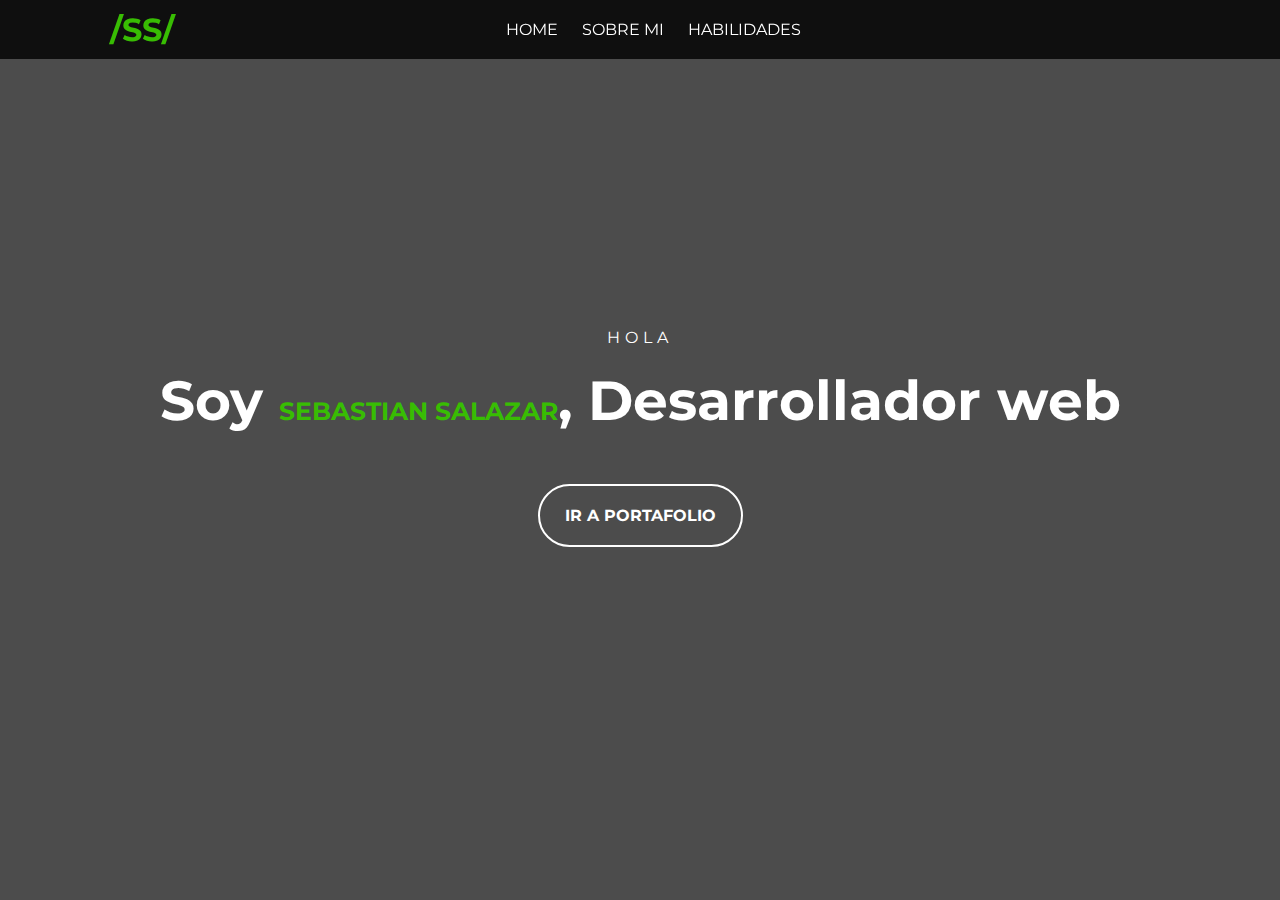
<file: index.html>
<!DOCTYPE html>
<html lang="en">
<head>
    <meta charset="UTF-8">
    <meta http-equiv="X-UA-Compatible" content="IE=edge">
    <meta name="viewport" content="width=device-width, initial-scale=1.0">
    <link rel="stylesheet" href="https://cdnjs.cloudflare.com/ajax/libs/font-awesome/6.2.0/css/all.min.css" integrity="sha512-xh6O/CkQoPOWDdYTDqeRdPCVd1SpvCA9XXcUnZS2FmJNp1coAFzvtCN9BmamE+4aHK8yyUHUSCcJHgXloTyT2A==" crossorigin="anonymous" referrerpolicy="no-referrer" />
    <link rel="stylesheet" href="styles.css">
    <title>Portafolio Web</title>
</head>
<body>
    <section id="inicio">
        <div class="contenido">
            <header>
                <div class="contenido-header">
                    <h1>/SS/</h1>
                    <nav id="nav" class="">
                        <ul id="links">
                            <li><a href="index.html">HOME</a></li>
                            <li><a href="sobremi.html">SOBRE MI</a></li>
                            <li><a href="habilidades.html">HABILIDADES</a></li>
                        </ul>
                    </nav>

                    <div id="icono-nav">
                        <i class="fa-solid fa-bars"></i>
                    </div>
                        <div class="redes">
                            <a href="https://www.youtube.com/watch?v=dQw4w9WgXcQ"  target="_blank"><i class="fa-brands fa-youtube"></i></a>
                            <a href="https://www.facebook.com/profile.php?id=100004724595784"  target="_blank"><i class="fa-brands fa-facebook"></i></a>
                            <a href="https://www.instagram.com/bast1_oficial/"  target="_blank"><i class="fa-brands fa-instagram"></i></a>
                        </div>
                </div>
            </header>

            <div class="presentacion">
                <p class="bienvenida">HOLA</p>
                <h2>Soy <span>SEBASTIAN SALAZAR</span>, Desarrollador web</h2>
                <a href="https://github.com/LuisSebastian28?tab=repositories" target="_blank">Ir a Portafolio</a>
            </div>
        </div>
    </section>
</body>
</html>
</file>
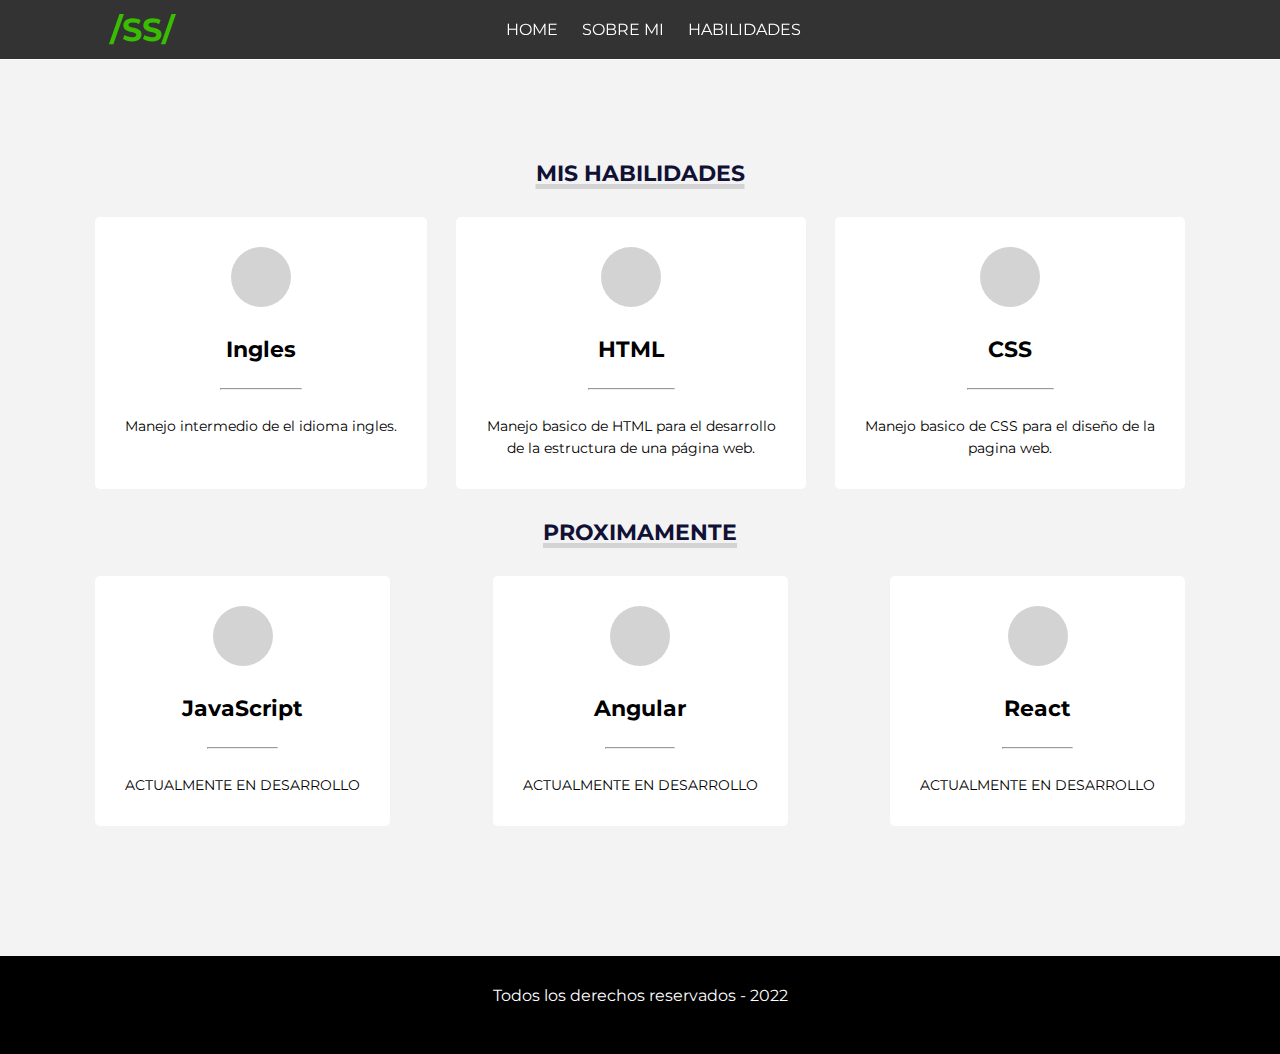
<file: habilidades.html>
<!DOCTYPE html>
<html lang="en">
<head>
    <meta charset="UTF-8">
    <meta http-equiv="X-UA-Compatible" content="IE=edge">
    <meta name="viewport" content="width=device-width, initial-scale=1.0">
    <link rel="stylesheet" href="https://cdnjs.cloudflare.com/ajax/libs/font-awesome/6.2.0/css/all.min.css" integrity="sha512-xh6O/CkQoPOWDdYTDqeRdPCVd1SpvCA9XXcUnZS2FmJNp1coAFzvtCN9BmamE+4aHK8yyUHUSCcJHgXloTyT2A==" crossorigin="anonymous" referrerpolicy="no-referrer" />
    <link rel="stylesheet" href="habilidades.css">
    <title>Habilidades</title>
</head>
<body>
    <section id="inicio">
        <div class="contenido">
            <header>
                <div class="contenido-header">
                    <h1>/SS/</h1>
                    <nav id="nav" class="">
                        <ul id="links">
                            <li><a href="index.html">HOME</a></li>
                            <li><a href="sobremi.html">SOBRE MI</a></li>
                            <li><a href="habilidades.html">HABILIDADES</a></li>
                        </ul>
                    </nav>

                    <div id="icono-nav">
                        <i class="fa-solid fa-bars"></i>
                    </div>
                        <div class="redes">
                            <a href="https://www.youtube.com/watch?v=dQw4w9WgXcQ"  target="_blank"><i class="fa-brands fa-youtube"></i></a>
                            <a href="https://www.facebook.com/profile.php?id=100004724595784"  target="_blank"><i class="fa-brands fa-facebook"></i></a>
                            <a href="https://www.instagram.com/bast1_oficial/" target="_blank"><i class="fa-brands fa-instagram"></i></a>
                        </div>
                </div>
            </header>
        </div>

    </section>
    <section id="servicios">
        <h3 class="titulo-seccion">MIS HABILIDADES</h3>
        <div class="fila">
            <div class="servicio">
                <span class="icono"><i class="fa-solid fa-language"></i></i></span>
                <h4>Ingles</h4>
                <hr>
                <p>Manejo intermedio de el idioma ingles.</p>
            </div>
            <div class="servicio">
                <span class="icono"><i class="fa-brands fa-html5"></i></span>
                <h4>HTML</h4>
                <hr>
                <p>Manejo basico de HTML para el desarrollo de la estructura de una página web.</p>
            </div>
            <div class="servicio">
                <span class="icono"><i class="fa-brands fa-css3-alt"></i></span>
                <h4>CSS</h4>
                <hr>
                <p>Manejo basico de CSS para el diseño de la pagina web.</p>
            </div>
            
        </div>
        <h3 class="titulo-seccion">PROXIMAMENTE</h3>
        <div class="fila">
            <div class="servicio">
                <span class="icono"> <i class="fa-brands fa-square-js"></i></i></span>
                <h4>JavaScript</h4>
                <hr>
                <p>ACTUALMENTE EN DESARROLLO</p>
            </div>
            <div class="servicio">
                <span class="icono"><i class="fa-brands fa-angular"></i></i></span>
                <h4>Angular</h4>
                <hr>
                <p>ACTUALMENTE EN DESARROLLO</p>
            </div>
            <div class="servicio">
                <span class="icono"><i class="fa-brands fa-react"></i></span>
                <h4>React</h4>
                <hr>
                <p>ACTUALMENTE EN DESARROLLO</p>
            </div>
        </div>
    </section>

    <footer>
        <p>Todos los derechos reservados - 2022</p>
        <div class="redes">
            <a href="https://www.youtube.com/watch?v=dQw4w9WgXcQ"  target="_blank"><i class="fa-brands fa-youtube"></i></a>
            <a href="https://www.facebook.com/profile.php?id=100004724595784"  target="_blank"><i class="fa-brands fa-facebook"></i></a>
            <a href="https://www.instagram.com/bast1_oficial/" target="_blank"><i class="fa-brands fa-instagram"></i></a>
        </div>
    </footer>
</body>
</html>
</file>
<file: styles.css>
@import url('https://fonts.googleapis.com/css2?family=Montserrat:wght@200;400;600&display=swap');
*{
    margin: 0;
    padding: 0;
    box-sizing: border-box;
    font-family: 'Montserrat';
}



#inicio{
    background: linear-gradient(rgba(0,0,0,.7), rgba(0,0,0,.7)), url("https://cdn.alfabetajuega.com/alfabetajuega/2021/06/Los-Pilares-los-cazadores-de-demonios-mAs-poderosos.jpg");
    background-size: cover;
    background-position: center center;
    height: 100vh;
}

#inicio .contenido header{
    background-color: rgba(0, 0, 0, .8);
    position: fixed;
    width: 100%;
    z-index: 100;
    top: 0;
}

#inicio .contenido header .contenido-header{
    max-width: 1100px;
    margin: auto;
    display: flex;
    justify-content: space-between;
    align-items: center;
    padding: 10px 20px;
}

#inicio .contenido header .contenido-header h1{
    text-align: center;
    color: #38bd03;
}

#inicio .contenido header .contenido-header nav ul{
    list-style: none;
    display: flex;
    align-items: center;
}

#inicio .contenido header .contenido-header nav ul li a{
    text-decoration: none;
    color: #fff;
    margin: 0 12px;
    font-weight: 400;
    transition: .5s;
}

#inicio .contenido header .contenido-header nav ul a:hover{
    color: #38bd03;
}

#inicio .contenido header .contenido-header .redes a{
    text-decoration: none;
    color: #fff;
    display: inline-block;
    margin-left: 10px;
    transition: .5s;
}

#inicio .contenido header .contenido-header .redes a:hover{
    color: #38bd03;
}


#inicio .contenido .presentacion{
    max-width: 1100px;
    height: 100vh;
    margin: auto;
    color: #fff;
    display: flex;
    flex-direction: column;
    align-items: center;
    justify-content: center;
}

#inicio .contenido .presentacion .bienvenida{
    font-size: 16px;
    margin-bottom: 20px;
    text-transform: uppercase;
    letter-spacing: 5px;
}

#inicio .contenido .presentacion h2{
    font-size: 55px;
    margin-bottom: 25px;
    text-align: center;
}

#inicio .contenido .presentacion h2 span{
    font-size: 25px;
    color: #38bd03;
}

#inicio .contenido .presentacion a{
    text-decoration: none;
    display: inline-block;
    margin: 25px;
    padding: 20px 25px;
    border: 2px solid #fff;
    border-radius: 50px;
    color: #fff;
    font-weight: bold;
    text-transform: uppercase;
    transition: .5s;
}

#inicio .contenido .presentacion a:hover{
    background-color: #38bd03;
}

#icono-nav{
    color: #fff;
    display: none;
}
</file>
<file: habilidades.css>
@import url('https://fonts.googleapis.com/css2?family=Montserrat:wght@200;400;600&display=swap');
*{
    margin: 0;
    padding: 0;
    box-sizing: border-box;
    font-family: 'Montserrat';
}

#inicio{
    height: 60px;
}

#inicio .contenido header{
    background-color: rgba(0, 0, 0, .8);
    position: fixed;
    width: 100%;
    z-index: 100;
    top: 0;
}

#inicio .contenido header .contenido-header{
    max-width: 1100px;
    margin: auto;
    display: flex;
    justify-content: space-between;
    align-items: center;
    padding: 10px 20px;
}

#inicio .contenido header .contenido-header h1{
    text-align: center;
    color: #38bd03;
}

#inicio .contenido header .contenido-header nav ul{
    list-style: none;
    display: flex;
    align-items: center;
}

#inicio .contenido header .contenido-header nav ul li a{
    text-decoration: none;
    color: #fff;
    margin: 0 12px;
    font-weight: 400;
    transition: .5s;
}

#inicio .contenido header .contenido-header nav ul a:hover{
    color: #38bd03;
}

#inicio .contenido header .contenido-header .redes a{
    text-decoration: none;
    color: #fff;
    display: inline-block;
    margin-left: 10px;
    transition: .5s;
}

#inicio .contenido header .contenido-header .redes a:hover{
    color: #38bd03;
}

#icono-nav{
    color: #fff;
    display: none;
}

footer{
    background-color: #000;
    color: #fff;
    text-align: center;
    padding: center;
    padding: 30px;
}

footer a{
    text-decoration: none;
    color: #fff;
    display: inline-block;
    margin: 5px;
    font-size: 26px;
}

#servicios{
    padding: 100px 15px;
    text-align: center;
    background-color: #f3f3f3;
}

#servicios .titulo-seccion{
    font-size: 22px;
    text-transform: uppercase;
    color: #111135;
    text-decoration: underline;
    text-decoration-color: #d3d3d3;
    text-decoration-thickness: 5px;
}

#servicios .fila{
    display: flex;
    justify-content: space-between;
    max-width: 1100px;
    margin: 30px auto;
}

#servicios .fila .servicio{
    max-width: 350px;
    background-color: #fff;
    padding: 30px;
    margin: 0 5px;
    border-radius: 5px;
    transition: .5s;
}

#servicios .fila .servicio:hover{
    box-shadow: 5px 5px 10px #565656 -5px -5px 10px #8a8a8a;
}

#servicios .fila .servicio h4{
    font-size: 22px;
    margin-bottom: 25px;
}

#servicios .fila .servicio .icono{
    display: inline-block;
    width: 60px;
    height: 60px;
    border-radius: 50%;
    background-color: #d3d3d3;
    padding: 20px;
    margin-bottom: 25px;
}

#servicios .fila .servicio hr{
    width: 30%;
    margin: auto;
    color: #000;
    margin-bottom: 25px;
}

#servicios .fila .servicio ul{
    list-style: none;
    display: flex;
    justify-content: space-between;
    margin-bottom: 10px;
}

#servicios .fila .servicio p{
    font-size: 14px;
    line-height: 22px;
}
</file>
